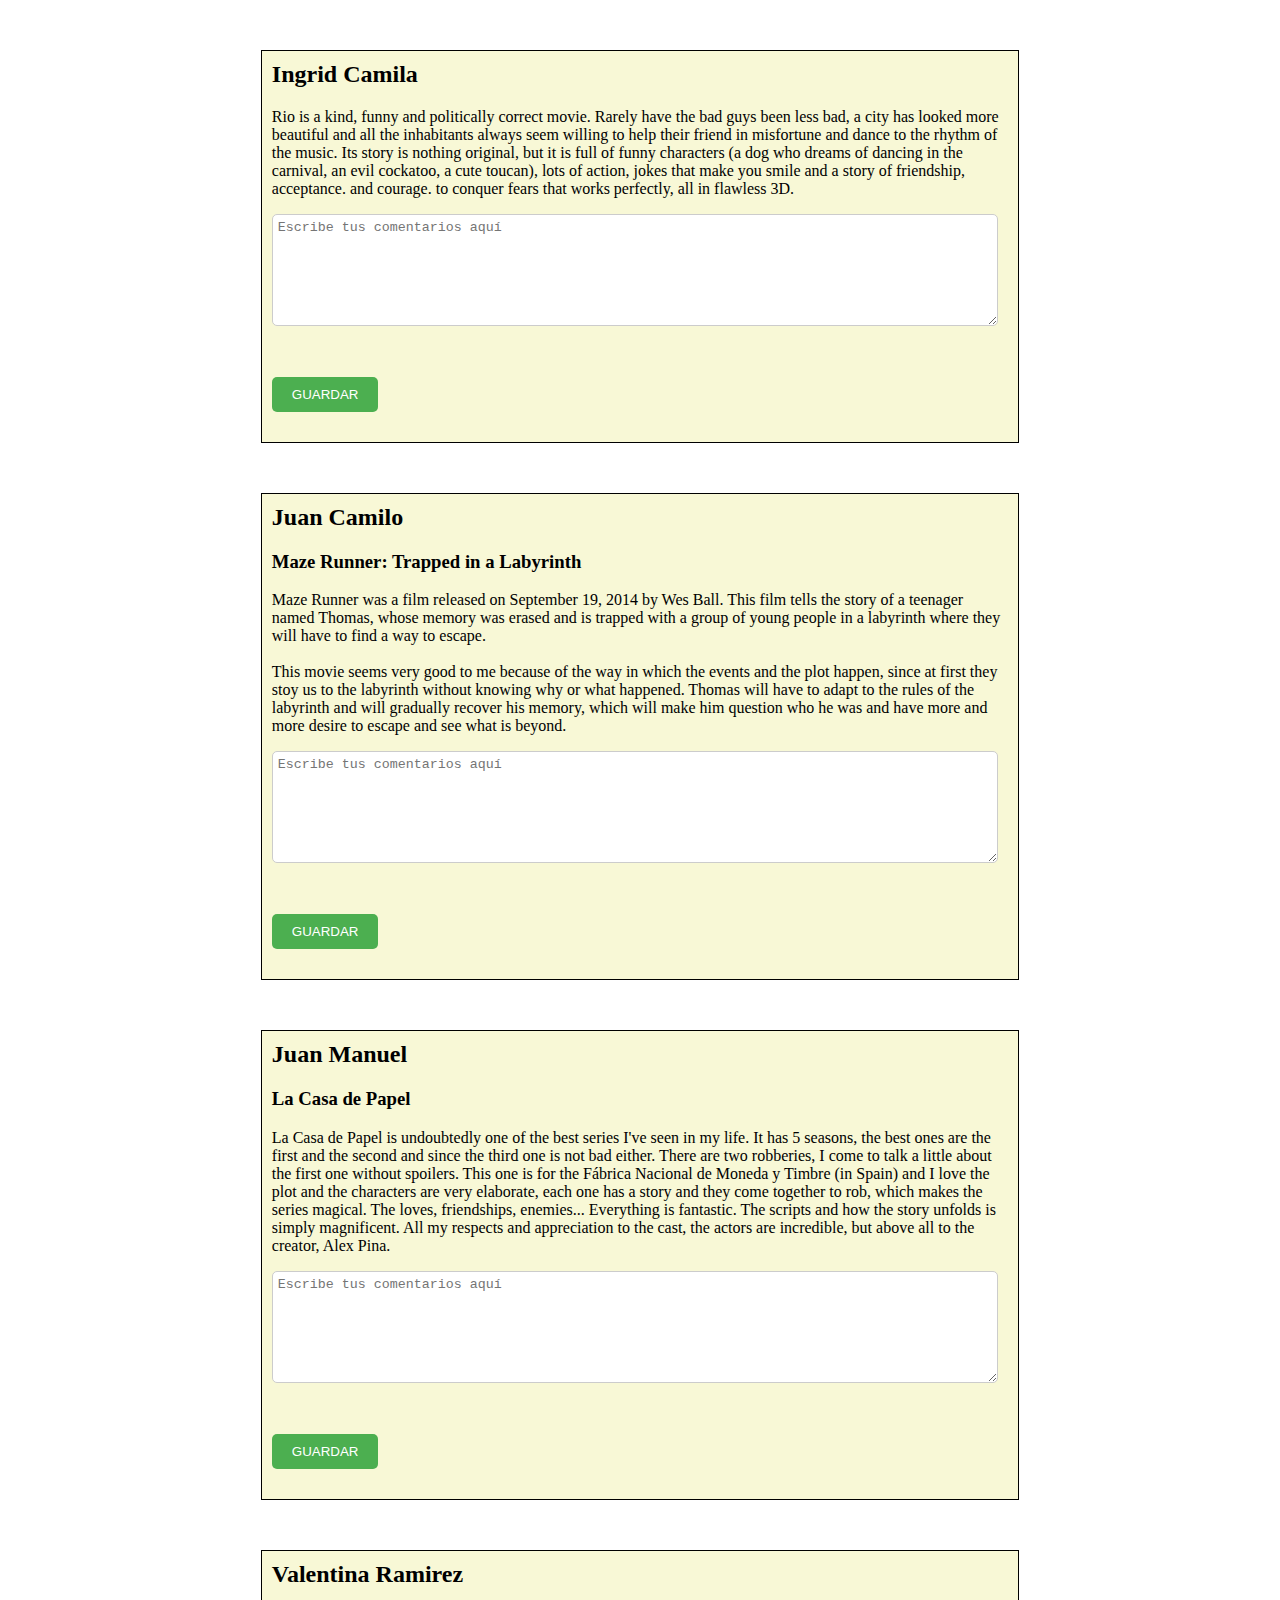
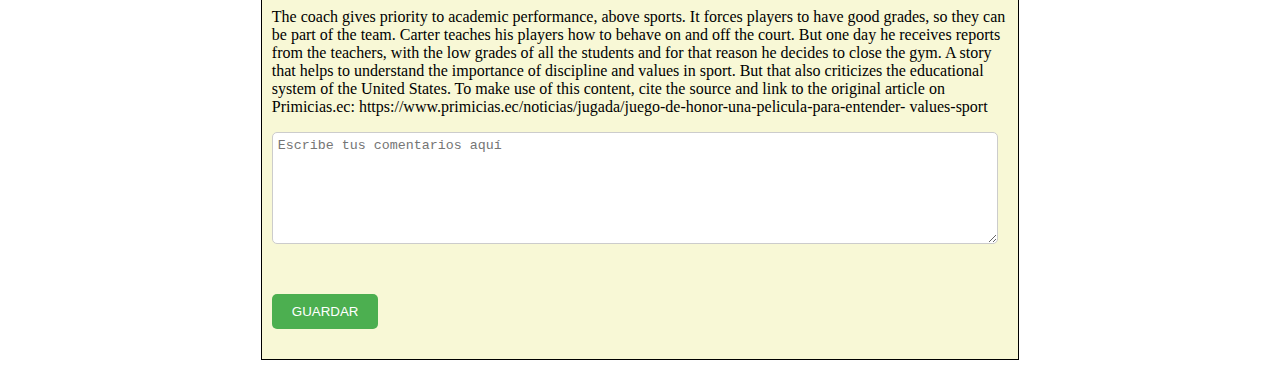
<file: pag.html>
<!DOCTYPE html>
<html>
  <head>
    <meta charset="UTF-8">
    <link rel="stylesheet" href="pag.css">
    <title>Comentarios</title>
  </head>
  <body>
    <section class="card-r">
      <h2>Ingrid Camila</h2>
      <p>Rio is a kind, funny and politically correct movie. Rarely have the bad guys been less bad, a city has looked more beautiful and all the inhabitants always seem willing to help their friend in misfortune and dance to the rhythm of the music. Its story is nothing original, but it is full of funny characters (a dog who dreams of dancing in the carnival, an evil cockatoo, a cute toucan), lots of action, jokes that make you smile and a story of friendship, acceptance. and courage. to conquer fears that works perfectly, all in flawless 3D.</p>
      <textarea id="comment-1" placeholder="Escribe tus comentarios aquí"></textarea>
      <div class="comentarios">
        <button onclick="guardarComentario(3)">GUARDAR</button>
      </div>
    </section>

    <section class="card-r">
      <h2>Juan Camilo </h2>
      <h3>Maze Runner: Trapped in a Labyrinth</h3>
      <p>Maze Runner was a film released on September 19, 2014 by Wes Ball. This film tells the story of a teenager named Thomas, whose memory was erased and is trapped with a group of young people in a labyrinth where they will have to find a way to escape.
      <br></br>
      This movie seems very good to me because of the way in which the events and the plot happen, since at first they stoy us to the labyrinth without knowing why or what happened. Thomas will have to adapt to the rules of the labyrinth and will gradually recover his memory, which will make him question who he was and have more and more desire to escape and see what is beyond.</p>                  
      <textarea id="comment-2" placeholder="Escribe tus comentarios aquí"></textarea>
      <div class="comentarios">
        <button onclick="guardarComentario(3)">GUARDAR</button>
      </div>
    </section>
    
    <section class="card-r">
      <h2>Juan Manuel</h2>
      <h3>La Casa de Papel</h3>
      <p>La Casa de Papel is undoubtedly one of the best series I've seen in my life. It has 5 seasons, the best ones are the first and the second and since the third one is not bad either. There are two robberies, I come to talk a little about the first one without spoilers. This one is for the Fábrica Nacional de Moneda y Timbre (in Spain) and I love the plot and the characters are very elaborate, each one has a story and they come together to rob, which makes the series magical. The loves, friendships, enemies... Everything is fantastic. The scripts and how the story unfolds is simply magnificent. All my respects and appreciation to the cast, the actors are incredible, but above all to the creator, Alex Pina.</p>
      <textarea id="comment-3" placeholder="Escribe tus comentarios aquí"></textarea>
      <div class="comentarios">
        <button onclick="guardarComentario(3)">GUARDAR</button>
      </div>
    </section>

    <section class="card-r">
      <h2>Valentina Ramirez</h2>
      <p>The coach gives priority to academic performance, above sports. It forces players to have good grades, so they can be part of the team. Carter teaches his players how to behave on and off the court. But one day he receives reports from the teachers, with the low grades of all the students and for that reason he decides to close the gym. A story that helps to understand the importance of discipline and values ​​in sport. But that also criticizes the educational system of the United States.

        To make use of this content, cite the source and link to the original article on Primicias.ec: https://www.primicias.ec/noticias/jugada/juego-de-honor-una-pelicula-para-entender- values-sport</p>
      <textarea id="comment-3" placeholder="Escribe tus comentarios aquí"></textarea>
      <div class="comentarios">
        <button onclick="guardarComentario(3)">GUARDAR</button>
      </div>
    </section>
<script src="app.js"></script>
    
  </body>
</html>
</file>
<file: pag.css>
/* style.css */
body {
  font-family: 'Times New Roman', Times, serif;
}
  
  .card-r {
    padding-bottom: 10%;
    border: 1px solid black;
    padding: 10px;
    background-color: rgb(248, 248, 214);
    flex-grow: 1;
    margin-top: 50px;
    margin-right: 20%;
    margin-left: 20%;
  }
  
  .card-r h2 {
    font-size: 24px;
    margin-top: 0;
  }
  
  .card-r textarea {
    width: 97%;
    height: 100px;
    border: 1px solid #ccc;
    border-radius: 5px;
    padding: 5px;
    margin-bottom: 10px;
  }
  
  .card-r button {
    display: flex;
    align-items: flex-start;
    background-color: #4CAF50;
    color: white;
    padding: 10px 20px;
    margin-bottom: 20px;
    border: none;
    border-radius: 5px;
    cursor: pointer;
  }
  
  .card-r button:hover {
    background-color: #3e8e41;
  }
  
  h1 {
    display: flex;
    justify-content: center;
    padding-bottom: 5%;
  }

  .card > h2 {
    display: flex;
    justify-content: center;
    padding-top: 2%;
    padding-bottom: 5%;
  }

  .display {
    display: flex;
    justify-content: center;
  }

  button {
    display: flex;
    margin-top: 5%;
  }

  
  .comentarios > button {
    background-color: #4CAF50;
    color: white;
    padding: 10px 20px;
    margin-bottom: 20px;
    border: none;
    border-radius: 5px;
    cursor: pointer;
    margin-right: 5%;
  }

  .comentarios {
    display: flex;
  }
</file>
